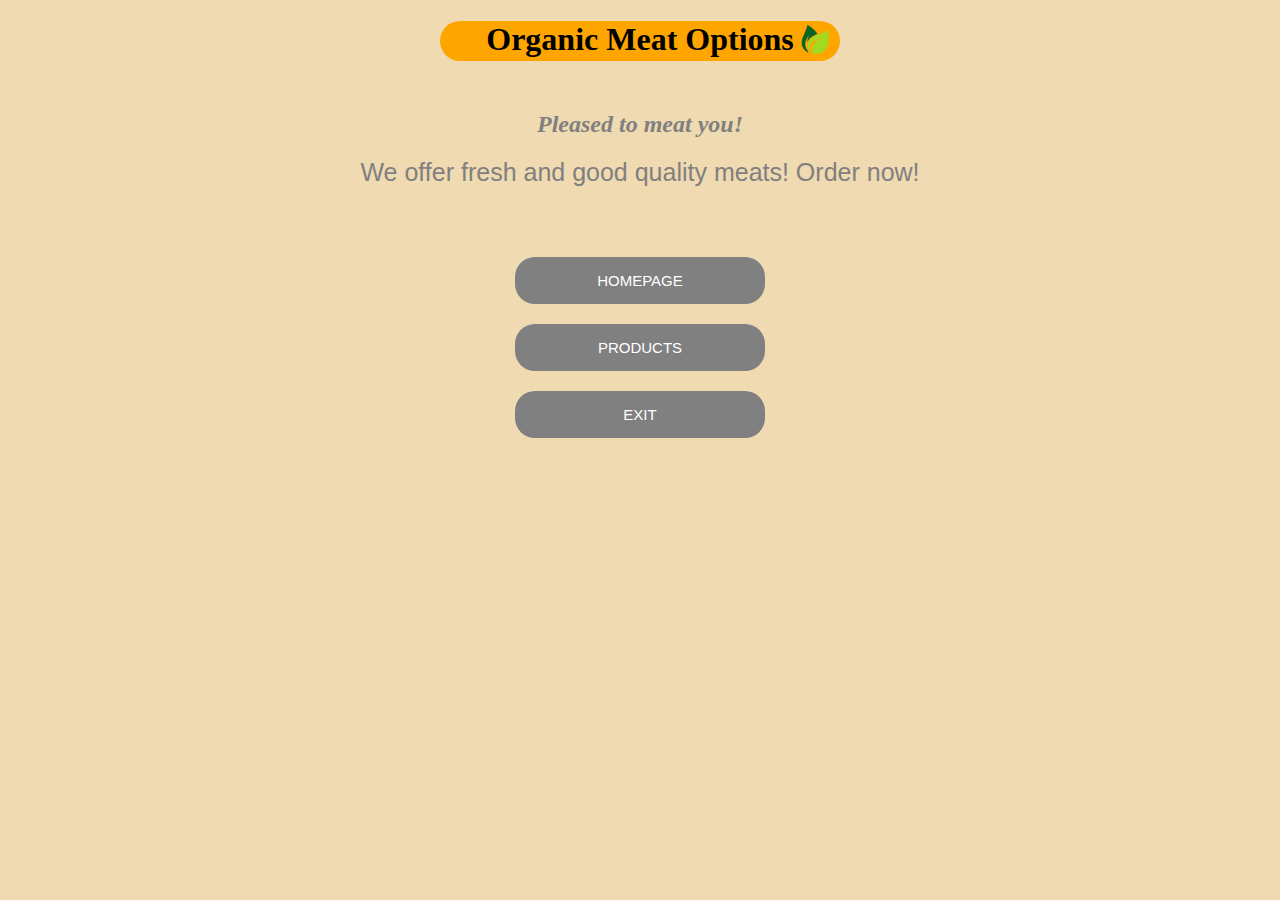
<file: index.html>
<!DOCTYPE html>
<html>
<head> 
    <title>Organic Meat Options</title>
    <link rel="stylesheet" href="style.css">

 
</head>
<body>
   <center>
    <div class="logo">
        <h1>Organic Meat Options</h1>
    <img src="logo.png"  class="leaf" alt="logo" width="30px">
    </div>
    <h2><i>Pleased to meat you!</i></h2>
    <div class="text">We offer fresh and good quality meats! Order now!</div>

    <div class="button container">
        <button id="homepage">HOMEPAGE</button>
        <button id="products">PRODUCTS</button>
        <button id="exit">EXIT</button>
    </div>
    </center>
    <script>
        document.getElementById('homepage').onclick =function() {
            location.href = "Home.html";
        }
        document.getElementById('products').onclick =function() {
            location.href = "Product.html";
        }
        document.getElementById("exit").addEventListener("click", function() {
    window.location.href = "https://www.google.com"; 
});
    </script>
</body>
</html>
</file>
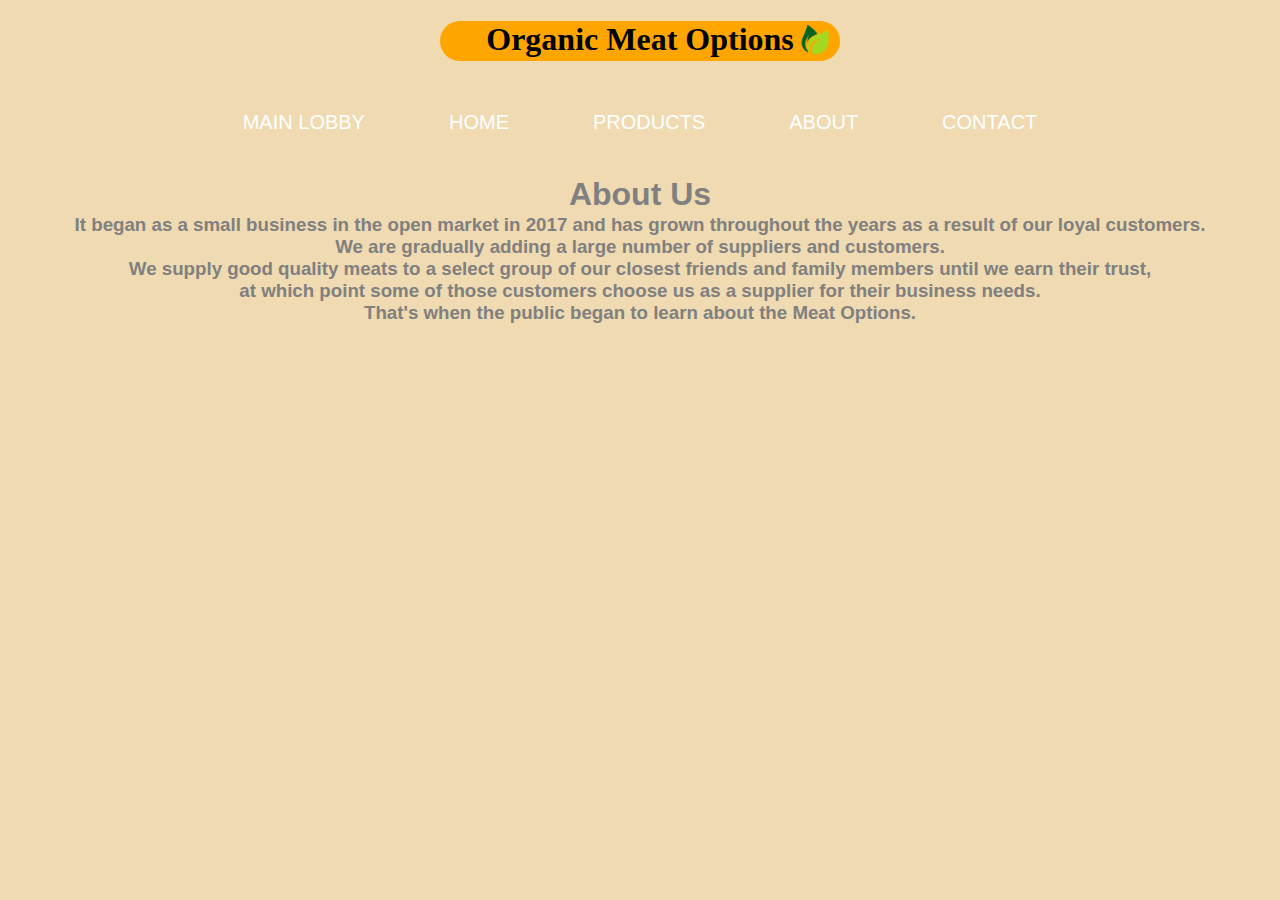
<file: About.html>
<!DOCTYPE html>
<html>
<head> 
    <title>Meat Options</title>
    <link rel="stylesheet" href="style.css">

</head>
<body> 
    
    <center>
            <div class="logo">
                <h1>Organic Meat Options</h1>
            <img src="logo.png"  class="leaf" alt="logo" width="30px">
            </div>
            
            
            <a href="index.html">MAIN LOBBY</a>
            <a href="Home.html">HOME</a>
            <a href="Product.html">PRODUCTS</a>
            <a href="About.html">ABOUT</a>
            <a href="Contact.html">CONTACT</a>
        
        
    <h1 class="about">About Us</h1>

    <h3 class="aboutbody">
        It began as a small business in the open market in 2017 and has grown throughout the years as a result of our loyal customers.<br>
        We are gradually adding a large number of suppliers and customers.<br>
        We supply good quality meats to a select group of our closest friends and family members until we earn their trust,<br>
        at which point some of those customers choose us as a supplier for their business needs.<br>
        That's when the public began to learn about the Meat Options.<br>
    </h3>

    </center>
</body>
</html>
</file>
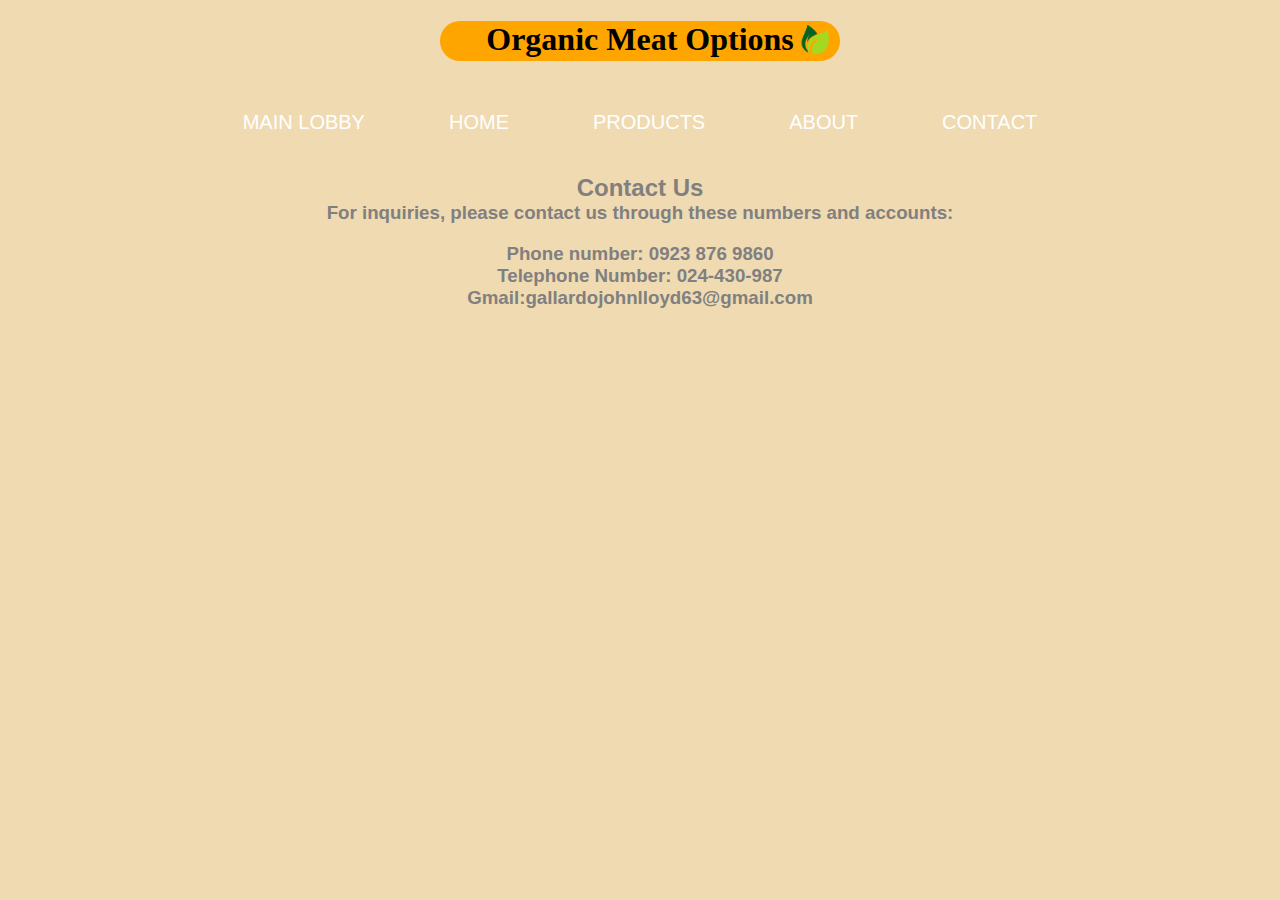
<file: Contact.html>
<!DOCTYPE html>
<html>
<head>
   
    <title>Organic Meat Options</title>
    <link rel="stylesheet" href="style.css">
</head>
<body>
    <center>
    <div class="logo">
       <div class="op"><h1>Organic Meat Options</h1></div>
    <img src="logo.png"  class="leaf" alt="logo" width="30px">
    </div>
    
    
    <a href="index.html">MAIN LOBBY</a>
    <a href="Home.html">HOME</a>
    <a href="Product.html">PRODUCTS</a>
    <a href="About.html">ABOUT</a>
    <a href="Contact.html">CONTACT</a>
    <div class="odd">
    <h2 class="contact">Contact Us</h2>
    <h3 class="contactbody">For inquiries, please contact us through these numbers and accounts:</h3>
   <h3 class="contactbody"><b>Phone number:</b> 0923 876 9860
        <br>
        <b>Telephone Number:</b> 024-430-987
        <br>
       <b>Gmail:</b>gallardojohnlloyd63@gmail.com 
        <br>
   </h3>
    </div>

    </center>
</body>
</html>
</file>
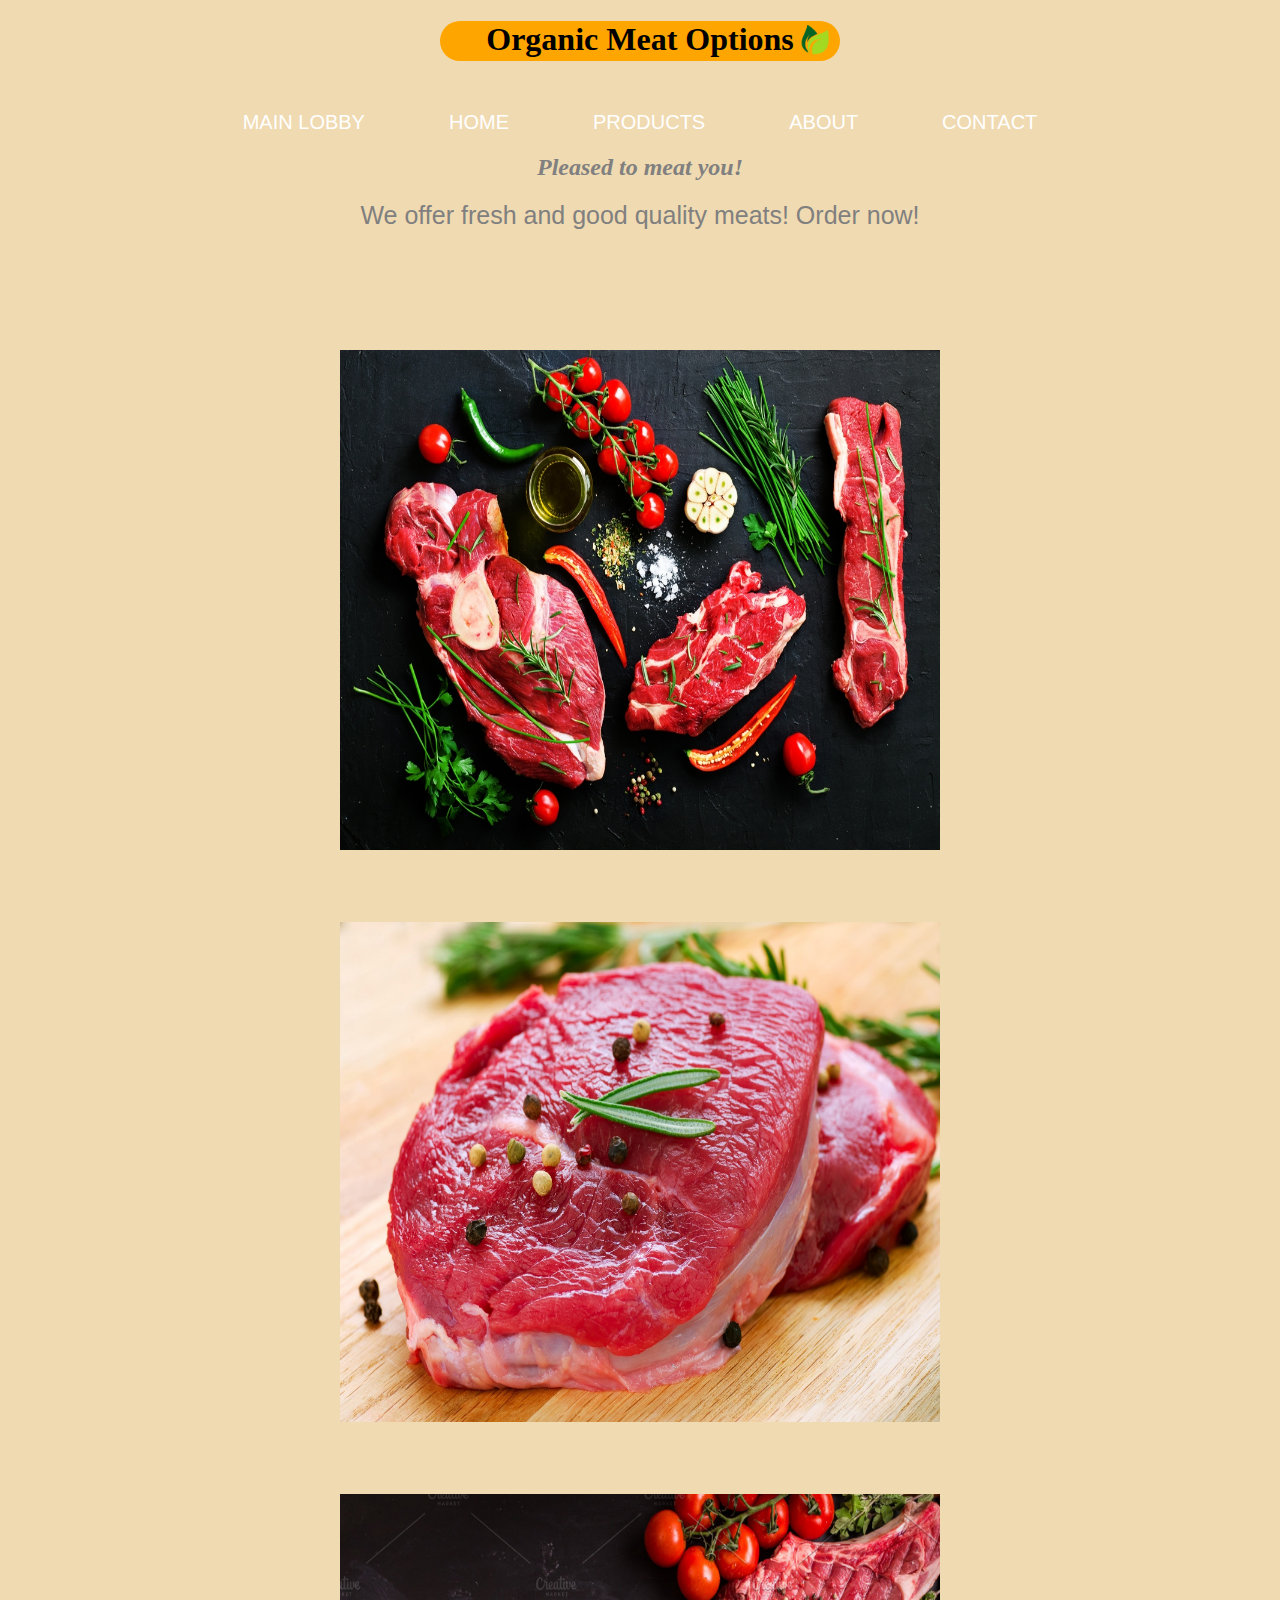
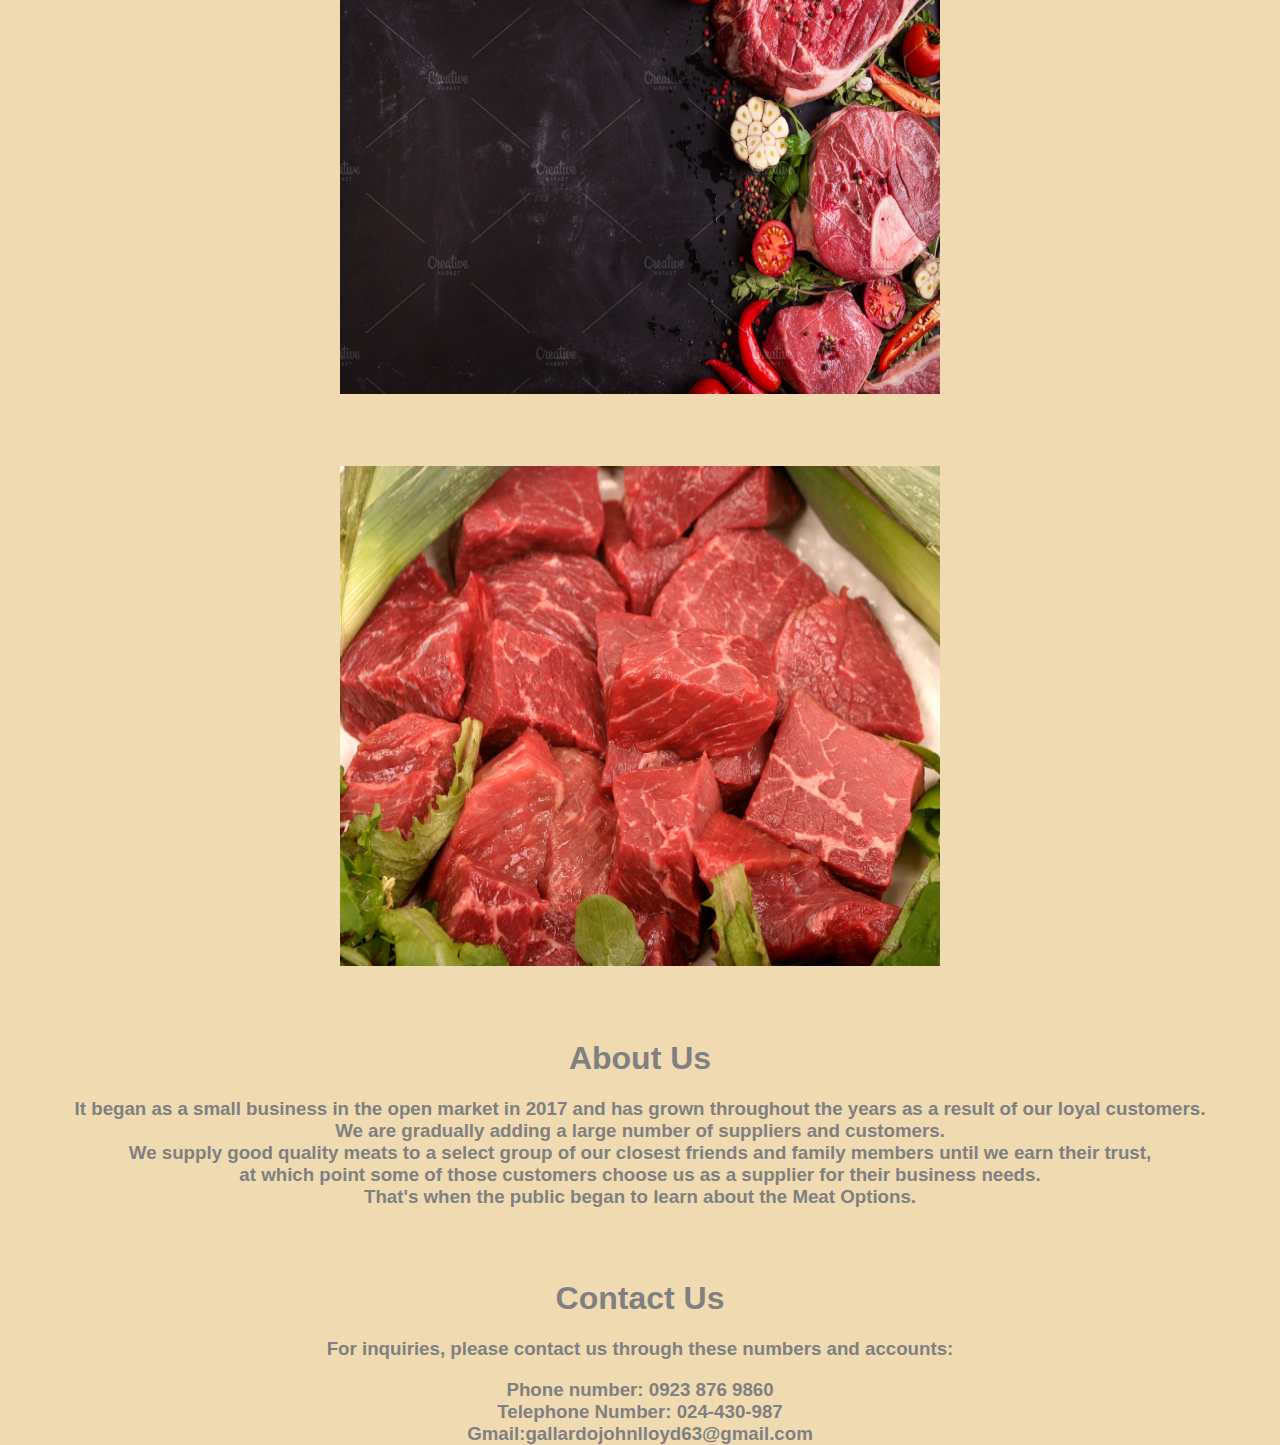
<file: Home.html>
<!DOCTYPE html>
<html>
<head> 
    <title>Organic Meat Options</title>
    <link rel="stylesheet" href="style.css">

</head>
<body>

   <center>
    <div class="logo">
        <h1>Organic Meat Options</h1>
    <img src="logo.png"  class="leaf" alt="logo" width="30px">
    </div>
    
    
    <a href="index.html">MAIN LOBBY</a>
    <a href="Home.html">HOME</a>
    <a href="Product.html">PRODUCTS</a>
    <a href="About.html">ABOUT</a>
    <a href="Contact.html">CONTACT</a>
    
    <h2><i>Pleased to meat you!</i></h2>
    <div class="text">We offer fresh and good quality meats! Order now!</div>
    <div class="img">
    <div class="pos"><img src="bg.jpg" width="600px" height="500px"></div><br>
    <div class="pos"><img src="bghome1.jpg"width="600px" height="500px"></div><br>
    <div class="pos"><img src="bghome3.jpg"width="600px" height="500px"></div><br>
    <div class="pos"><img src="bghome2.jpg"width="600px" height="500px"></div><br>
</div>
    <div class="cool">
    <h1>About Us</h1>

<h3>
    It began as a small business in the open market in 2017 and has grown throughout the years as a result of our loyal customers.<br>
    We are gradually adding a large number of suppliers and customers.<br>
    We supply good quality meats to a select group of our closest friends and family members until we earn their trust,<br>
    at which point some of those customers choose us as a supplier for their business needs.<br>
    That's when the public began to learn about the Meat Options.<br>
</h3>
</div>

    <div class="us">
        <h1>Contact Us</h1>
    <h3>For inquiries, please contact us through these numbers and accounts:</h3>
    <h3><b>Phone number:</b> 0923 876 9860
    <br>
    <b>Telephone Number:</b> 024-430-987
    <br>
   <b>Gmail:</b>gallardojohnlloyd63@gmail.com 
    <br>
    </h3></div>


</center>





</body>
</html>
</file>
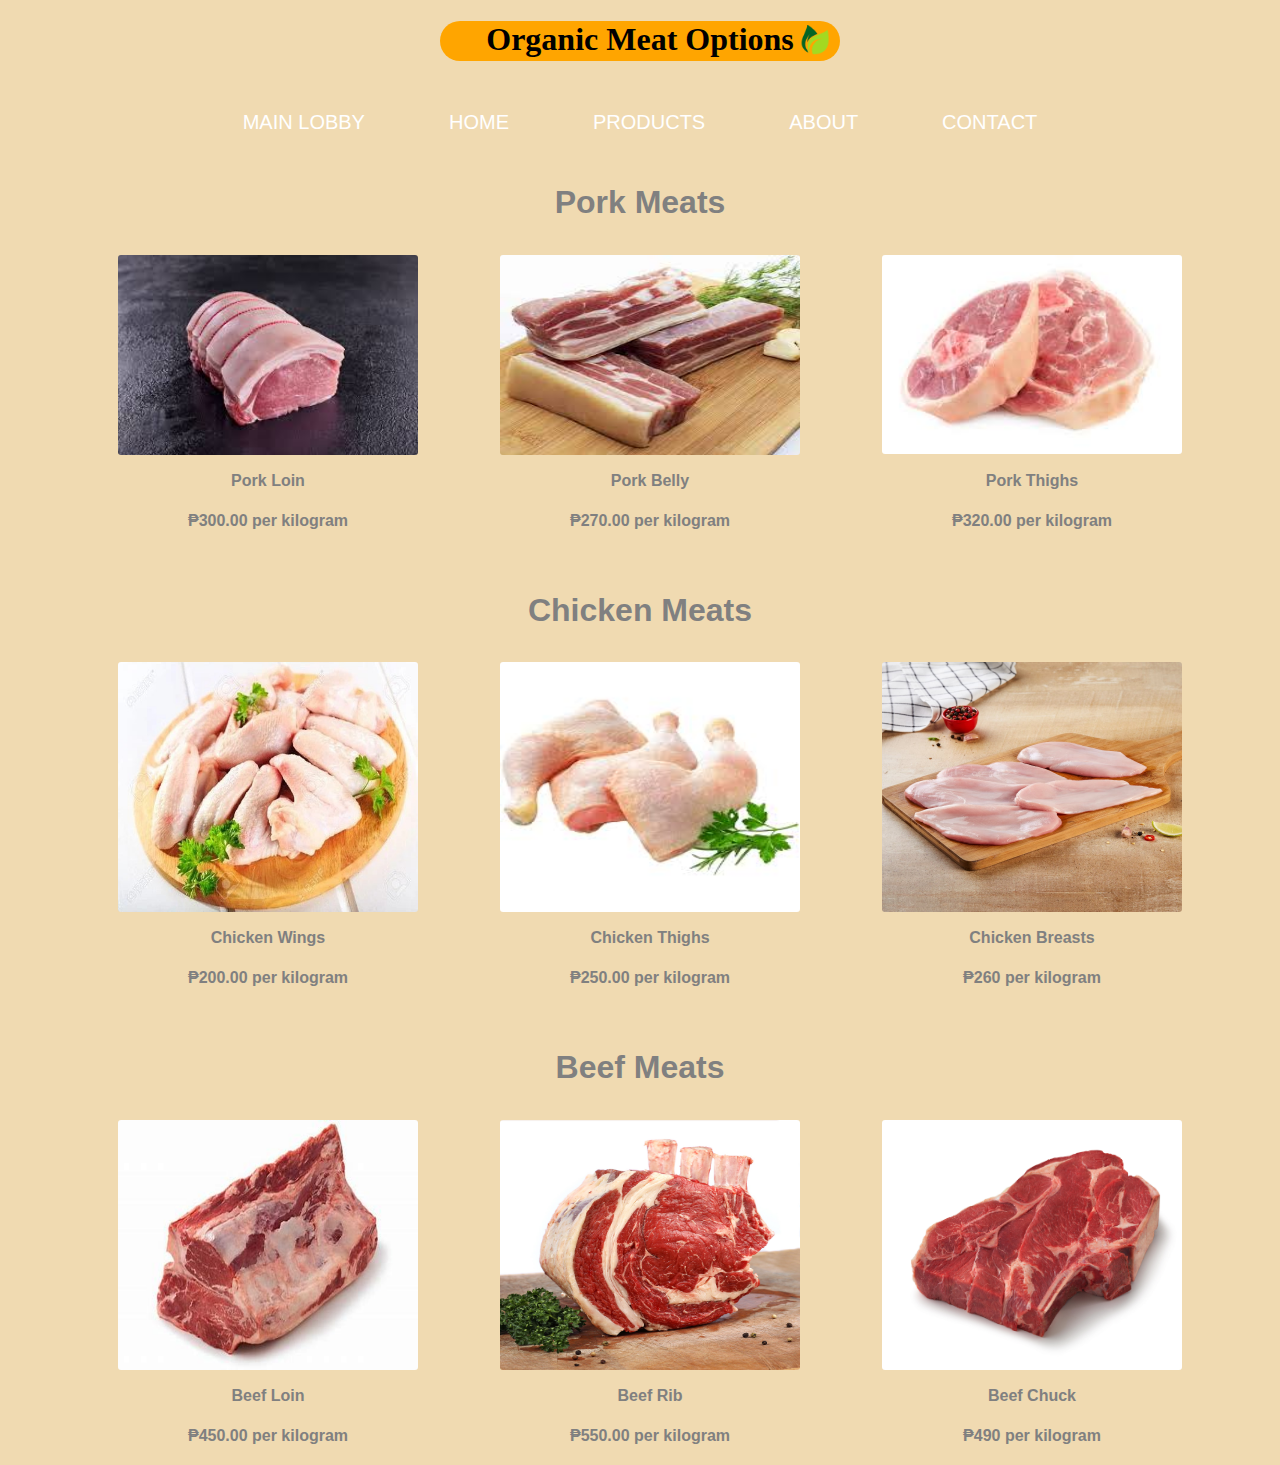
<file: Product.html>
<!DOCTYPE html>
<html>
<head> 
    <title>Organic Meat Options</title>
 <link rel="stylesheet" href="style.css">

</head>
<body>

   <center>
    <div class="logo">
        <h1>Organic Meat Options</h1>
    <img src="logo.png"  class="leaf" alt="logo" width="30px">
    </div>
    
    
    <a href="index.html">MAIN LOBBY</a>
    <a href="Home.html">HOME</a>
    <a href="Product2.html">PRODUCTS</a>
    <a href="About.html">ABOUT</a>
    <a href="Contact.html">CONTACT</a>

    <div class = "meats">
        <center>
            <h1 class = "pork"> Pork Meats</h1>
        </center>
    </div>

    <table class="tab1">
        <tr>
            <td class="td1"><img class="pork1"></td>
            <td class="td1"><img class="pork2"></td>
            <td class="td1"><img class="pork3"></td>
        </tr>

        <tr>
            <td class="td2"><b>Pork Loin</b></td>
            <td class="td2"><b>Pork Belly</b></td>
            <td class="td2"><b>Pork Thighs</b></td>
        </tr>

        <tr>
            <td class="price"><b>₱300.00 per kilogram</b></td>
            <td class="price"><b>₱270.00 per kilogram</b></td>
            <td class="price"><b>₱320.00 per kilogram</b></td>
        </tr>
    </table>

    <div class = "meats">
        <center>
            <h1 class = "chicken"> Chicken Meats</h1>
        </center>
    </div>
    <table class="tab2">
    <tr>
        <td class="td3"><img class="chicken1"></td>
        <td class="td3"><img class="chicken2"></td>
        <td class="td3"><img class="chicken3"></td>
    </tr>

    <tr>
        <td class="td4"><b>Chicken Wings</b></td>
        <td class="td4"><b>Chicken Thighs</b></td>
        <td class="td4"><b>Chicken Breasts</b></td>
    </tr>

    <tr>
        <td class="price2"><b>₱200.00 per kilogram</b></td>
        <td class="price2"><b>₱250.00 per kilogram</b></td>
        <td class="price2"><b>₱260 per kilogram</b></td>
    </tr>
    </table>

    <div class = "meats">
        <center>
            <h1 class = "beef"> Beef Meats</h1>
        </center>
    </div>

    <table class="tab3">
        <tr>
            <td class="td5"><img class="beef1"></td>
            <td class="td5"><img class="beef2"></td>
            <td class="td5"><img class="beef3"></td>
        </tr>
    
        <tr>
            <td class="td6"><b>Beef Loin</b></td>
            <td class="td6"><b>Beef Rib</b></td>
            <td class="td6"><b>Beef Chuck</b></td>
        </tr>
    
        <tr>
            <td class="price3"><b>₱450.00 per kilogram</b></td>
            <td class="price3"><b>₱550.00 per kilogram</b></td>
            <td class="price3"><b>₱490 per kilogram</b></td>
        </tr>
        </table>
</file>
<file: style.css>
.logo{
       background-color:orange;
       width: 400px;
       height: 40px;
       border-radius: 25px;
       margin-bottom: 50px;
   }
   .leaf{
       position: relative;
       bottom: 55px;
       left: 175px
   }
   body{
       background-color: rgb(240, 218, 177);
   }
   button{
       cursor: pointer;
       position: relative;
       top: 50px;
       display: flex;
       flex-direction: column;
       justify-content: center;
       align-items: center;
       margin: 20px;
       width: 250px;
       background-color:grey;
       border: none;
       border-radius: 20px;
       padding: 15px;
       font-family: Arial, Helvetica, sans-serif;
       font-size: 15px;
       color: white;
   }
   .text{
       font-size: 20px;
       font-family: Arial, Helvetica, sans-serif;
       color: grey;
   }
   h2{
       color: grey;
   }
   a:hover{
       color: tomato;
   }
   button:hover{
       color: tomato;
   }

    .logo{
        background-color: orange;
        width: 400px;
        height: 40px;
        border-radius: 25px;
        margin-bottom: 50px;
        top: 0px;
        bottom: 0px;
    }
    .leaf{
        position: relative;
        bottom: 55px;
        left: 175px
    }
    a{
        text-decoration: none;
        font-family: Arial, Helvetica, sans-serif;
        color: white;
        font-size: 20px;
        margin: 40px;
        
    }
    .text{
        font-family: Arial, Helvetica, sans-serif;
        color: grey;
        font-size: 25px;

    }
    body{
        background-color: rgb(240, 218, 177);
    }
    
    h2{
        color: grey;
    }
    a:hover{
        color: tomato;
    }
    .img{
        position: relative;
        top: 70px;
        align-items: center;
    }

    .cool{
        color:grey;
        position: relative;
        top: 100px;
        font-family: Arial, Helvetica, sans-serif;
    }

    .about{
        position: relative;
        top:20px;
        font-family: Arial, Helvetica, sans-serif;
        color: grey;
    }

    .aboutbody {
        font-family: Arial, Helvetica, sans-serif;
        color: grey;
    }

    .contactbody {
        font-family: Arial, Helvetica, sans-serif;
        color: grey;
    }

    .contact{
        position: relative;
        top:20px;
        font-family: Arial, Helvetica, sans-serif;
        color: grey;
    }
    .us{
        position: relative;
        top: 150px;
        font-family: Arial, Helvetica, sans-serif;
        color: grey;
    }
    .pos{

        margin-top: 50px;
    }

.pork {
    text-align: center;
    font-family: Arial, Helvetica, sans-serif;
    color:grey;
    margin-top: 50px;
}

.tab1 {
    table-layout: collapse;
    margin-left: 20px;
    border-collapse: separate;
    position:relative;
}

.td1 {
    padding-left: 40px;
    padding-right: 40px;
    padding-top: 10px;
}
.pork1 {
    content: url(loin.jpg);
    width: 300px;
    transition: transform 1s;
    cursor: pointer;
    border-radius: 3px;
   
}

.pork2 {
    content: url(porkbelly.jpg);
    width: 300px;
    height: 200px;
    transition: transform 1s;
    cursor: pointer;
    border-radius: 3px;
    
}

.pork3 {
    content: url(porkthigh.jpg);
    width: 300px;
    transition: transform 1s;
    cursor: pointer;
    border-radius: 3px;
    
}

.td2 {
    text-align: center;
    font-family: Arial, Helvetica, sans-serif;
    border-collapse: collapse;
    color: grey;
    padding: 10px;
}

.price {
    text-align: center;
    font-family: Arial, Helvetica, sans-serif;
    border-collapse: collapse;
    padding: 10px;
    color: grey;
}

.chicken {
    text-align: center;
    font-family: Arial, Helvetica, sans-serif;
    color:grey;
    margin-top: 50px;
}

.tab2 {
    table-layout: collapse;
    margin-left: 20px;
    border-collapse: separate;
    position:relative;
}

.td3 {
    padding-left: 40px;
    padding-right: 40px;
    padding-top: 10px;
}

.chicken1 {
    content: url(wings.jpg);
    width: 300px;
    height: 250px;
    transition: transform 1s;
    cursor: pointer;
    border-radius: 3px;
}

.chicken2 {
    content: url(chickenthighs.jpg);
    width: 300px;
    height: 250px;
    transition: transform 1s;
    cursor: pointer;
    border-radius: 3px; 
}

.chicken3 {
    content: url(breast.jpg);
    width: 300px;
    height: 250px;
    transition: transform 1s;
    cursor: pointer;
    border-radius: 3px;
}

.td4 {
    text-align: center;
    font-family: Arial, Helvetica, sans-serif;
    border-collapse: collapse;
    padding: 10px;
    color: grey;
}

.price2 {
    text-align: center;
    font-family: Arial, Helvetica, sans-serif;
    border-collapse: collapse;
    padding: 10px;
    color: grey;
}

.beef {
    text-align: center;
    font-family: Arial, Helvetica, sans-serif;
    color:grey;
    margin-top: 50px;
}

.tab3 {
    table-layout: collapse;
    margin-left: 20px;
    border-collapse: separate;
    position:relative;
}

.td5 {
    padding-left: 40px;
    padding-right: 40px;
    padding-top: 10px;
}

.beef1{
    content: url(beefloin.jpg);
    width: 300px;
    height: 250px;
    transition: transform 1s;
    cursor: pointer;
    border-radius: 3px;
}

.beef2{
    content: url(beefrib.jpg);
    width: 300px;
    height: 250px;
    transition: transform 1s;
    cursor: pointer;
    border-radius: 3px;
}

.beef3{
    content: url(chuckbeef.jpg);
    width: 300px;
    height: 250px;
    transition: transform 1s;
    cursor: pointer;
    border-radius: 3px;
}

.td6 {
    text-align: center;
    font-family: Arial, Helvetica, sans-serif;
    border-collapse: collapse;
    color: grey;
    padding: 10px;
}

.price3 {
    text-align: center;
    font-family: Arial, Helvetica, sans-serif;
    color: grey;
    border-collapse: collapse;
    padding: 10px;
}
</file>
